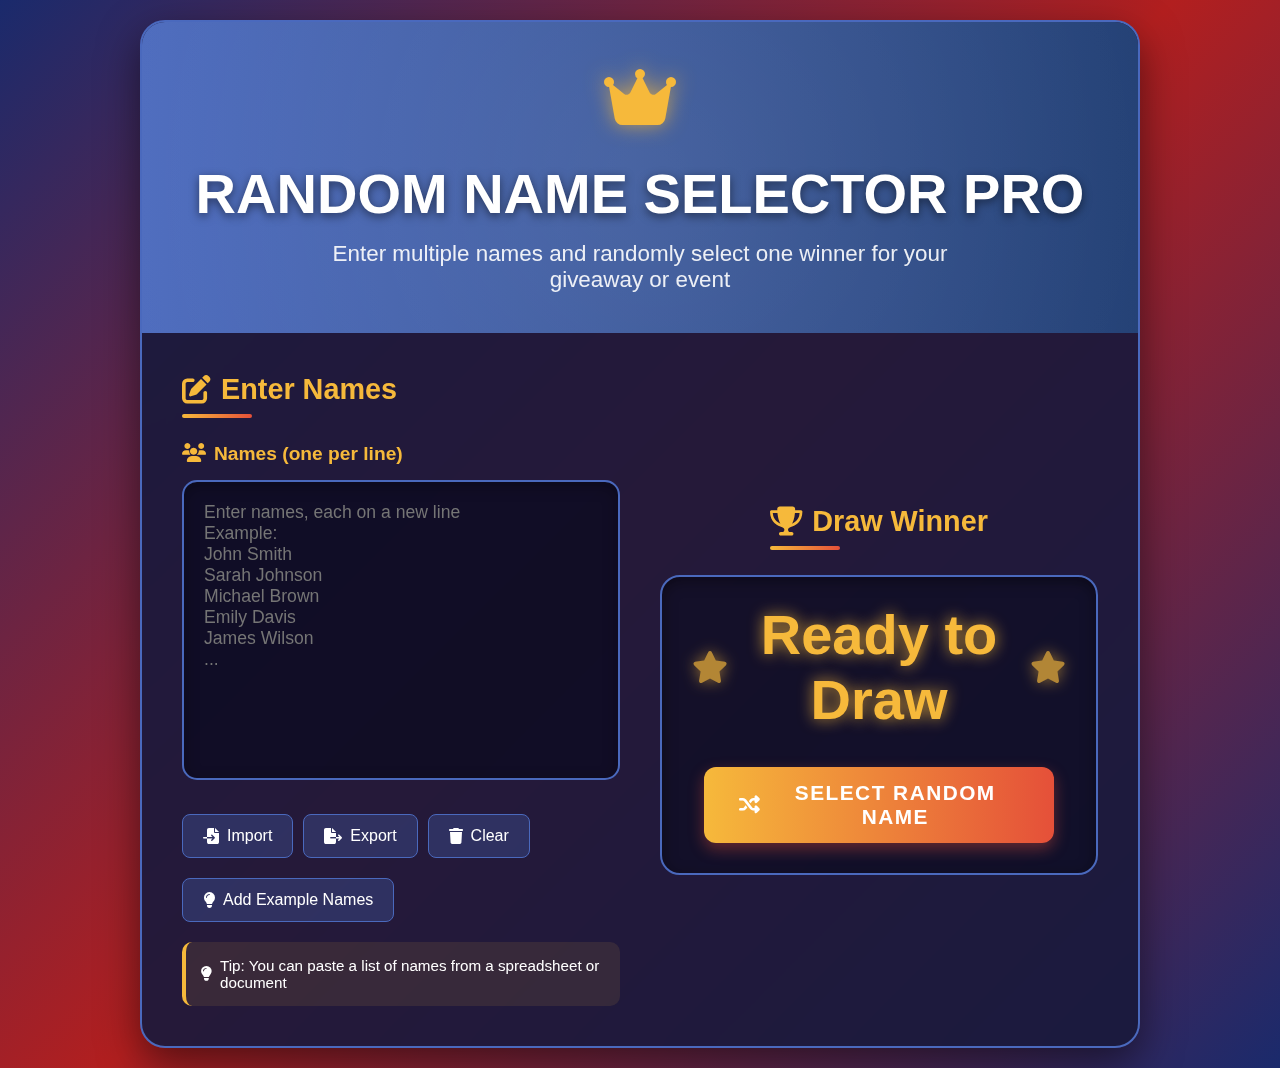
<file: index.html>
<!DOCTYPE html>
<html lang="en">
<head>
    <meta charset="UTF-8">
    <meta name="viewport" content="width=device-width, initial-scale=1.0">
    <title>Random Name Selector Pro</title>
    <link rel="stylesheet" href="https://cdnjs.cloudflare.com/ajax/libs/font-awesome/6.4.0/css/all.min.css">
    <style>
        * {
            margin: 0;
            padding: 0;
            box-sizing: border-box;
            font-family: 'Segoe UI', Tahoma, Geneva, Verdana, sans-serif;
        }

        body {
            background: linear-gradient(135deg, #1a2a6c, #b21f1f, #1a2a6c);
            min-height: 100vh;
            display: flex;
            justify-content: center;
            align-items: center;
            padding: 20px;
            color: #fff;
            overflow-x: hidden;
        }

        .container {
            max-width: 1000px;
            width: 100%;
            background: rgba(25, 25, 60, 0.92);
            border-radius: 25px;
            box-shadow: 0 15px 40px rgba(0, 0, 0, 0.5);
            overflow: hidden;
            backdrop-filter: blur(10px);
            border: 2px solid #4a69bd;
            position: relative;
        }

        header {
            background: linear-gradient(to right, #4a69bd, #1e3c72);
            text-align: center;
            padding: 40px 30px;
            position: relative;
            overflow: hidden;
        }

        header::before {
            content: '';
            position: absolute;
            top: -50%;
            left: -50%;
            width: 200%;
            height: 200%;
            background: radial-gradient(circle, rgba(255,255,255,0.1) 0%, rgba(255,255,255,0) 70%);
            z-index: 0;
        }

        header h1 {
            font-size: 3.5rem;
            margin-bottom: 15px;
            font-weight: 800;
            text-shadow: 0 3px 10px rgba(0, 0, 0, 0.5);
            position: relative;
            z-index: 1;
        }

        header p {
            font-size: 1.4rem;
            max-width: 700px;
            margin: 0 auto;
            opacity: 0.9;
            position: relative;
            z-index: 1;
        }

        .logo {
            font-size: 4rem;
            color: #f6b93b;
            margin-bottom: 25px;
            text-shadow: 0 0 20px rgba(246, 185, 59, 0.7);
            animation: pulse 2s infinite;
            position: relative;
            z-index: 1;
        }

        .content {
            display: flex;
            padding: 40px;
            gap: 40px;
        }

        @media (max-width: 768px) {
            .content {
                flex-direction: column;
                padding: 25px;
                gap: 30px;
            }
        }

        .input-section {
            flex: 1;
        }

        .display-section {
            flex: 1;
            display: flex;
            flex-direction: column;
            justify-content: center;
            align-items: center;
        }

        .section-title {
            font-size: 1.8rem;
            margin-bottom: 25px;
            color: #f6b93b;
            position: relative;
            padding-bottom: 12px;
            display: flex;
            align-items: center;
            gap: 10px;
        }

        .section-title::after {
            content: '';
            position: absolute;
            bottom: 0;
            left: 0;
            width: 70px;
            height: 4px;
            background: linear-gradient(to right, #f6b93b, #e55039);
            border-radius: 2px;
        }

        .form-group {
            margin-bottom: 30px;
        }

        label {
            display: block;
            margin-bottom: 15px;
            font-weight: 600;
            font-size: 1.2rem;
            color: #f6b93b;
            display: flex;
            align-items: center;
            gap: 8px;
        }

        textarea {
            width: 100%;
            height: 300px;
            padding: 20px;
            border: 2px solid #4a69bd;
            border-radius: 15px;
            font-size: 1.1rem;
            background: rgba(10, 10, 30, 0.7);
            color: white;
            resize: none;
            transition: all 0.3s;
            box-shadow: inset 0 4px 15px rgba(0, 0, 0, 0.3);
        }

        textarea:focus {
            outline: none;
            border-color: #f6b93b;
            box-shadow: 0 0 0 4px rgba(246, 185, 59, 0.3), inset 0 4px 15px rgba(0, 0, 0, 0.3);
        }

        .note {
            background: rgba(246, 185, 59, 0.1);
            padding: 15px;
            border-radius: 10px;
            border-left: 4px solid #f6b93b;
            margin-top: 20px;
            font-size: 0.95rem;
            display: flex;
            align-items: center;
            gap: 8px;
        }

        .btn {
            background: linear-gradient(to right, #f6b93b, #e55039);
            color: white;
            border: none;
            padding: 18px 35px;
            font-size: 1.3rem;
            font-weight: 700;
            border-radius: 12px;
            cursor: pointer;
            transition: all 0.3s;
            text-transform: uppercase;
            letter-spacing: 1.5px;
            width: 100%;
            box-shadow: 0 6px 15px rgba(230, 80, 57, 0.4);
            display: flex;
            justify-content: center;
            align-items: center;
            gap: 10px;
            position: relative;
            overflow: hidden;
            z-index: 1;
        }

        .btn::after {
            content: '';
            position: absolute;
            top: 0;
            left: 0;
            width: 100%;
            height: 100%;
            background: linear-gradient(to right, #e55039, #f6b93b);
            opacity: 0;
            transition: opacity 0.3s;
            z-index: -1;
        }

        .btn:hover::after {
            opacity: 1;
        }

        .btn:hover {
            transform: translateY(-5px);
            box-shadow: 0 10px 25px rgba(230, 80, 57, 0.6);
        }

        .btn:active {
            transform: translateY(2px);
        }

        .btn:disabled {
            background: #6c757d;
            cursor: not-allowed;
            transform: none;
            box-shadow: none;
        }

        .btn:disabled::after {
            display: none;
        }

        .selector-container {
            width: 100%;
            height: 300px;
            background: rgba(10, 10, 30, 0.6);
            border-radius: 20px;
            display: flex;
            flex-direction: column;
            justify-content: center;
            align-items: center;
            padding: 30px;
            border: 2px solid #4a69bd;
            position: relative;
            overflow: hidden;
            box-shadow: inset 0 4px 15px rgba(0, 0, 0, 0.4);
        }

        .name-display {
            font-size: 3.5rem;
            font-weight: 800;
            text-align: center;
            min-height: 120px;
            display: flex;
            align-items: center;
            justify-content: center;
            text-shadow: 0 0 15px rgba(246, 185, 59, 0.8);
            transition: all 0.2s;
            width: 100%;
            color: #f6b93b;
            position: relative;
            z-index: 1;
        }

        .select-btn {
            margin-top: 40px;
            max-width: 350px;
        }

        .winner-section {
            background: rgba(25, 25, 60, 0.9);
            padding: 40px;
            text-align: center;
            display: none;
            border-top: 3px solid #f6b93b;
            position: relative;
            overflow: hidden;
        }

        .winner-section::before {
            content: '';
            position: absolute;
            top: 0;
            left: 0;
            width: 100%;
            height: 100%;
            background: radial-gradient(circle, rgba(246, 185, 59, 0.1) 0%, rgba(246, 185, 59, 0) 70%);
            z-index: 0;
        }

        .winner-section.visible {
            display: block;
            animation: fadeIn 0.8s ease;
        }

        .winner-title {
            font-size: 2.8rem;
            color: #f6b93b;
            margin-bottom: 30px;
            text-shadow: 0 0 15px rgba(246, 185, 59, 0.5);
            position: relative;
            z-index: 1;
        }

        .winner-name {
            font-size: 4rem;
            font-weight: 800;
            color: white;
            background: linear-gradient(to right, #4a69bd, #1e3c72);
            padding: 30px;
            border-radius: 15px;
            margin: 30px auto;
            max-width: 700px;
            text-shadow: 0 3px 10px rgba(0, 0, 0, 0.5);
            box-shadow: 0 10px 30px rgba(0, 0, 0, 0.3);
            animation: pulse 2s infinite;
            position: relative;
            z-index: 1;
        }

        .reset-btn {
            background: linear-gradient(to right, #4a69bd, #1e3c72);
            max-width: 300px;
            margin: 30px auto 0;
        }

        .stats {
            display: flex;
            justify-content: space-around;
            margin-top: 20px;
            background: rgba(10, 10, 30, 0.4);
            border-radius: 12px;
            padding: 15px;
        }

        .stat-box {
            text-align: center;
            padding: 10px;
        }

        .stat-value {
            font-size: 2rem;
            font-weight: bold;
            color: #f6b93b;
            margin-bottom: 5px;
        }

        .stat-label {
            font-size: 0.9rem;
            opacity: 0.8;
        }

        .confetti {
            position: absolute;
            width: 12px;
            height: 12px;
            background-color: #f0f;
            top: 0;
            opacity: 0;
            z-index: 10;
        }

        .history-section {
            background: rgba(10, 10, 30, 0.4);
            border-radius: 15px;
            padding: 20px;
            margin-top: 20px;
            max-height: 150px;
            overflow-y: auto;
            display: none;
        }

        .history-section.visible {
            display: block;
        }

        .history-title {
            color: #f6b93b;
            margin-bottom: 15px;
            font-size: 1.2rem;
        }

        .history-list {
            display: flex;
            flex-direction: column;
            gap: 10px;
        }

        .history-item {
            display: flex;
            justify-content: space-between;
            padding: 8px 12px;
            background: rgba(255, 255, 255, 0.05);
            border-radius: 8px;
        }

        .history-name {
            font-weight: 500;
        }

        .history-time {
            font-size: 0.9rem;
            opacity: 0.7;
        }

        @keyframes pulse {
            0% { transform: scale(1); }
            50% { transform: scale(1.05); }
            100% { transform: scale(1); }
        }

        @keyframes fadeIn {
            from { opacity: 0; }
            to { opacity: 1; }
        }

        @keyframes nameFlash {
            0% { opacity: 0.3; transform: scale(0.9); }
            50% { opacity: 1; transform: scale(1.05); }
            100% { opacity: 0.3; transform: scale(0.9); }
        }

        @keyframes winnerGlow {
            0% { box-shadow: 0 0 10px rgba(246, 185, 59, 0.5); }
            50% { box-shadow: 0 0 30px rgba(246, 185, 59, 0.8); }
            100% { box-shadow: 0 0 10px rgba(246, 185, 59, 0.5); }
        }

        @keyframes slideIn {
            from { transform: translateY(20px); opacity: 0; }
            to { transform: translateY(0); opacity: 1; }
        }

        .action-buttons {
            display: flex;
            gap: 15px;
            margin-top: 20px;
        }

        .secondary-btn {
            background: rgba(74, 105, 189, 0.3);
            border: 1px solid #4a69bd;
            padding: 12px 20px;
            font-size: 1rem;
            border-radius: 8px;
            color: white;
            cursor: pointer;
            transition: all 0.3s;
            display: flex;
            align-items: center;
            gap: 8px;
        }

        .secondary-btn:hover {
            background: rgba(74, 105, 189, 0.5);
            transform: translateY(-2px);
        }

        .import-export {
            display: flex;
            gap: 10px;
            margin-top: 15px;
        }

        .winner-card {
            position: absolute;
            top: 50%;
            left: 50%;
            transform: translate(-50%, -50%) scale(0.5);
            background: linear-gradient(135deg, #1a2a6c, #b21f1f);
            border-radius: 20px;
            padding: 40px;
            text-align: center;
            z-index: 100;
            opacity: 0;
            box-shadow: 0 20px 50px rgba(0, 0, 0, 0.5);
            display: none;
        }

        .winner-card.visible {
            display: block;
            animation: winnerReveal 1.5s forwards;
        }

        @keyframes winnerReveal {
            0% { transform: translate(-50%, -50%) scale(0.5); opacity: 0; }
            50% { transform: translate(-50%, -50%) scale(1.1); opacity: 1; }
            100% { transform: translate(-50%, -50%) scale(1); opacity: 1; }
        }
    </style>
</head>
<body>
    <div class="container">
        <header>
            <div class="logo">
                <i class="fas fa-crown"></i>
            </div>
            <h1>RANDOM NAME SELECTOR PRO</h1>
            <p>Enter multiple names and randomly select one winner for your giveaway or event</p>
        </header>

        <div class="content">
            <div class="input-section">
                <h2 class="section-title"><i class="fas fa-edit"></i> Enter Names</h2>
                <div class="form-group">
                    <label for="names"><i class="fas fa-users"></i> Names (one per line)</label>
                    <textarea id="names" placeholder="Enter names, each on a new line&#10;Example:&#10;John Smith&#10;Sarah Johnson&#10;Michael Brown&#10;Emily Davis&#10;James Wilson&#10;..."></textarea>
                </div>
                
                <div class="import-export">
                    <button id="import-btn" class="secondary-btn">
                        <i class="fas fa-file-import"></i> Import
                    </button>
                    <button id="export-btn" class="secondary-btn">
                        <i class="fas fa-file-export"></i> Export
                    </button>
                    <button id="clear-btn" class="secondary-btn">
                        <i class="fas fa-trash"></i> Clear
                    </button>
                </div>
                
                <div class="action-buttons">
                    <button id="add-example-btn" class="secondary-btn">
                        <i class="fas fa-lightbulb"></i> Add Example Names
                    </button>
                </div>
                
                <div class="note">
                    <i class="fas fa-lightbulb"></i> Tip: You can paste a list of names from a spreadsheet or document
                </div>
            </div>

            <div class="display-section">
                <h2 class="section-title"><i class="fas fa-trophy"></i> Draw Winner</h2>
                <div class="selector-container">
                    <div class="name-display" id="current-name">
                        <i class="fas fa-star" style="font-size: 2rem; opacity: 0.7;"></i>
                        <span style="margin: 0 15px;">Ready to Draw</span>
                        <i class="fas fa-star" style="font-size: 2rem; opacity: 0.7;"></i>
                    </div>
                    
                    <button id="select-btn" class="btn select-btn">
                        <i class="fas fa-random"></i> Select Random Name
                    </button>
                </div>
            </div>
        </div>

        <div class="history-section" id="history-section">
            <div class="history-title"><i class="fas fa-history"></i> Previous Winners</div>
            <div class="history-list" id="history-list">
                <!-- History items will be added here -->
            </div>
        </div>

        <div class="winner-section" id="winner-section">
            <div class="winner-title">CONGRATULATIONS TO OUR WINNER!</div>
            <div class="winner-name" id="winner-name">Winner Name</div>
            <button id="reset-btn" class="btn reset-btn">
                <i class="fas fa-redo"></i> Draw Again
            </button>
        </div>
    </div>

    <div class="winner-card" id="winner-card">
        <div class="logo">
            <i class="fas fa-crown"></i>
        </div>
        <h2>WINNER</h2>
        <div class="winner-name" id="card-winner-name">Winner Name</div>
        <button id="close-card-btn" class="btn reset-btn" style="margin-top: 30px;">
            <i class="fas fa-times"></i> Close
        </button>
    </div>

    <script>
        document.addEventListener('DOMContentLoaded', function() {
            const namesTextarea = document.getElementById('names');
            const currentNameDisplay = document.getElementById('current-name');
            const selectBtn = document.getElementById('select-btn');
            const winnerSection = document.getElementById('winner-section');
            const winnerName = document.getElementById('winner-name');
            const resetBtn = document.getElementById('reset-btn');
            const historySection = document.getElementById('history-section');
            const historyList = document.getElementById('history-list');
            const importBtn = document.getElementById('import-btn');
            const exportBtn = document.getElementById('export-btn');
            const clearBtn = document.getElementById('clear-btn');
            const addExampleBtn = document.getElementById('add-example-btn');
            const winnerCard = document.getElementById('winner-card');
            const cardWinnerName = document.getElementById('card-winner-name');
            const closeCardBtn = document.getElementById('close-card-btn');
            
            let namesArray = [];
            let selectionInterval;
            let isSelecting = false;
            let totalDraws = 0;
            let history = [];
            
            // Initialize the app
            function initApp() {
                updateStats();
            }
            
            // Update statistics display
            function updateStats() {
                const namesText = namesTextarea.value.trim();
                namesArray = namesText ? namesText.split('\n')
                    .map(name => name.trim())
                    .filter(name => name.length > 0) : [];
                
                totalNamesDisplay.textContent = namesArray.length;
                drawsCountDisplay.textContent = totalDraws;
                
                // Show history section if there are previous winners
                historySection.classList.toggle('visible', history.length > 0);
            }
            
            // Add names to history
            function addToHistory(winner) {
                const now = new Date();
                const timeString = now.toLocaleTimeString();
                
                history.unshift({
                    name: winner,
                    time: timeString
                });
                
                // Keep only last 5 winners
                if (history.length > 5) history.pop();
                
                updateHistoryDisplay();
            }
            
            // Update history display
            function updateHistoryDisplay() {
                historyList.innerHTML = '';
                
                history.forEach(entry => {
                    const historyItem = document.createElement('div');
                    historyItem.className = 'history-item';
                    historyItem.innerHTML = `
                        <span class="history-name">${entry.name}</span>
                        <span class="history-time">${entry.time}</span>
                    `;
                    historyList.appendChild(historyItem);
                });
            }
            
            // Start random name selection
            selectBtn.addEventListener('click', function() {
                // Get names from textarea
                const namesText = namesTextarea.value.trim();
                
                if (!namesText) {
                    showError("Please enter at least one name!");
                    namesTextarea.focus();
                    return;
                }
                
                // Split names by new line and filter out empty lines
                namesArray = namesText.split('\n')
                    .map(name => name.trim())
                    .filter(name => name.length > 0);
                
                if (namesArray.length < 2) {
                    showError("Please enter at least two names!");
                    return;
                }
                
                // Disable button and textarea during selection
                selectBtn.disabled = true;
                namesTextarea.disabled = true;
                isSelecting = true;
                
                // Change button text
                selectBtn.innerHTML = '<i class="fas fa-spinner fa-spin"></i> Selecting Winner...';
                
                // Start name shuffling effect
                let counter = 0;
                const duration = 3000; // 3 seconds
                const startTime = Date.now();
                
                selectionInterval = setInterval(() => {
                    // Random name for the shuffling effect
                    const randomIndex = Math.floor(Math.random() * namesArray.length);
                    currentNameDisplay.textContent = namesArray[randomIndex];
                    currentNameDisplay.style.animation = "nameFlash 0.1s";
                    
                    // Slow down as we approach the end
                    const elapsed = Date.now() - startTime;
                    if (elapsed > duration * 0.7) {
                        clearInterval(selectionInterval);
                        startSlowdown(100);
                    }
                    
                    counter++;
                }, 50);
            });
            
            // Recursive slowdown function
            function startSlowdown(delay) {
                // Display a random name
                const randomIndex = Math.floor(Math.random() * namesArray.length);
                currentNameDisplay.textContent = namesArray[randomIndex];
                currentNameDisplay.style.animation = "nameFlash 0.1s";

                if (delay < 500) {
                    // Schedule next slowdown step with increased delay
                    setTimeout(() => {
                        startSlowdown(delay * 1.3);
                    }, delay);
                } else {
                    // After the delay becomes too long, we stop and select the winner
                    selectWinner();
                }
            }
            
            function selectWinner() {
                // Final random selection
                const winnerIndex = Math.floor(Math.random() * namesArray.length);
                const winner = namesArray[winnerIndex];
                
                // Display winner
                currentNameDisplay.textContent = winner;
                currentNameDisplay.style.animation = "pulse 1s";
                currentNameDisplay.style.color = "#f6b93b";
                
                // Show winner section
                winnerName.textContent = winner;
                winnerSection.classList.add('visible');
                
                // Show winner card
                cardWinnerName.textContent = winner;
                winnerCard.classList.add('visible');
                
                // Create confetti
                createConfetti();
                
                // Add to history
                addToHistory(winner);
                
                // Update stats
                totalDraws++;
                updateStats();
                
                // Reset button state
                selectBtn.disabled = false;
                selectBtn.innerHTML = '<i class="fas fa-random"></i> Select Random Name';
            }
            
            // Reset button functionality
            resetBtn.addEventListener('click', function() {
                // Reset UI
                winnerSection.classList.remove('visible');
                winnerCard.classList.remove('visible');
                namesTextarea.disabled = false;
                currentNameDisplay.innerHTML = `
                    <i class="fas fa-star" style="font-size: 2rem; opacity: 0.7;"></i>
                    <span style="margin: 0 15px;">Ready to Draw</span>
                    <i class="fas fa-star" style="font-size: 2rem; opacity: 0.7;"></i>
                `;
                currentNameDisplay.style.color = "#f6b93b";
                currentNameDisplay.style.animation = "none";
                
                // Clear any intervals just in case
                clearInterval(selectionInterval);
            });
            
            // Close winner card
            closeCardBtn.addEventListener('click', function() {
                winnerCard.classList.remove('visible');
            });
            
            // Create confetti effect
            function createConfetti() {
                const colors = ['#f6b93b', '#e55039', '#4a69bd', '#1e3c72', '#ffffff', '#6a89cc'];
                const container = document.querySelector('.container');
                
                for (let i = 0; i < 200; i++) {
                    const confetti = document.createElement('div');
                    confetti.className = 'confetti';
                    confetti.style.left = Math.random() * 100 + 'vw';
                    confetti.style.backgroundColor = colors[Math.floor(Math.random() * colors.length)];
                    confetti.style.opacity = Math.random();
                    confetti.style.width = Math.random() * 12 + 8 + 'px';
                    confetti.style.height = Math.random() * 12 + 8 + 'px';
                    container.appendChild(confetti);
                    
                    // Animate confetti
                    const animation = confetti.animate([
                        { transform: 'translateY(0) rotate(0deg)', opacity: 1 },
                        { transform: `translateY(${window.innerHeight}px) rotate(${Math.random() * 720}deg)`, opacity: 0 }
                    ], {
                        duration: Math.random() * 3000 + 2000,
                        easing: 'cubic-bezier(0,0,0.2,1)'
                    });
                    
                    animation.onfinish = () => confetti.remove();
                }
            }
            
            // Import functionality
            importBtn.addEventListener('click', function() {
                const fileInput = document.createElement('input');
                fileInput.type = 'file';
                fileInput.accept = '.txt';
                
                fileInput.addEventListener('change', function(e) {
                    const file = e.target.files[0];
                    if (!file) return;
                    
                    const reader = new FileReader();
                    reader.onload = function(e) {
                        namesTextarea.value = e.target.result;
                        updateStats();
                    };
                    reader.readAsText(file);
                });
                
                fileInput.click();
            });
            
            // Export functionality
            exportBtn.addEventListener('click', function() {
                const namesText = namesTextarea.value.trim();
                if (!namesText) {
                    showError("No names to export!");
                    return;
                }
                
                const blob = new Blob([namesText], { type: 'text/plain' });
                const url = URL.createObjectURL(blob);
                
                const a = document.createElement('a');
                a.href = url;
                a.download = 'names-list.txt';
                document.body.appendChild(a);
                a.click();
                document.body.removeChild(a);
                URL.revokeObjectURL(url);
            });
            
            // Clear names
            clearBtn.addEventListener('click', function() {
                if (confirm("Are you sure you want to clear all names?")) {
                    namesTextarea.value = '';
                    updateStats();
                }
            });
            
            // Add example names
            addExampleBtn.addEventListener('click', function() {
                const examples = [
                    "Alex Johnson",
                    "Taylor Smith",
                    "Jordan Williams",
                    "Morgan Davis",
                    "Casey Brown",
                    "Riley Miller",
                    "Quinn Wilson",
                    "Avery Taylor",
                    "Skyler Moore",
                    "Peyton Anderson"
                ];
                
                namesTextarea.value = examples.join('\n');
                updateStats();
            });
            
            // Show error message
            function showError(message) {
                alert(message);
            }
            
            // Initialize the app
            initApp();
            
            // Update stats when textarea changes
            namesTextarea.addEventListener('input', updateStats);
        });
    </script>
</body>
</html>
</file>
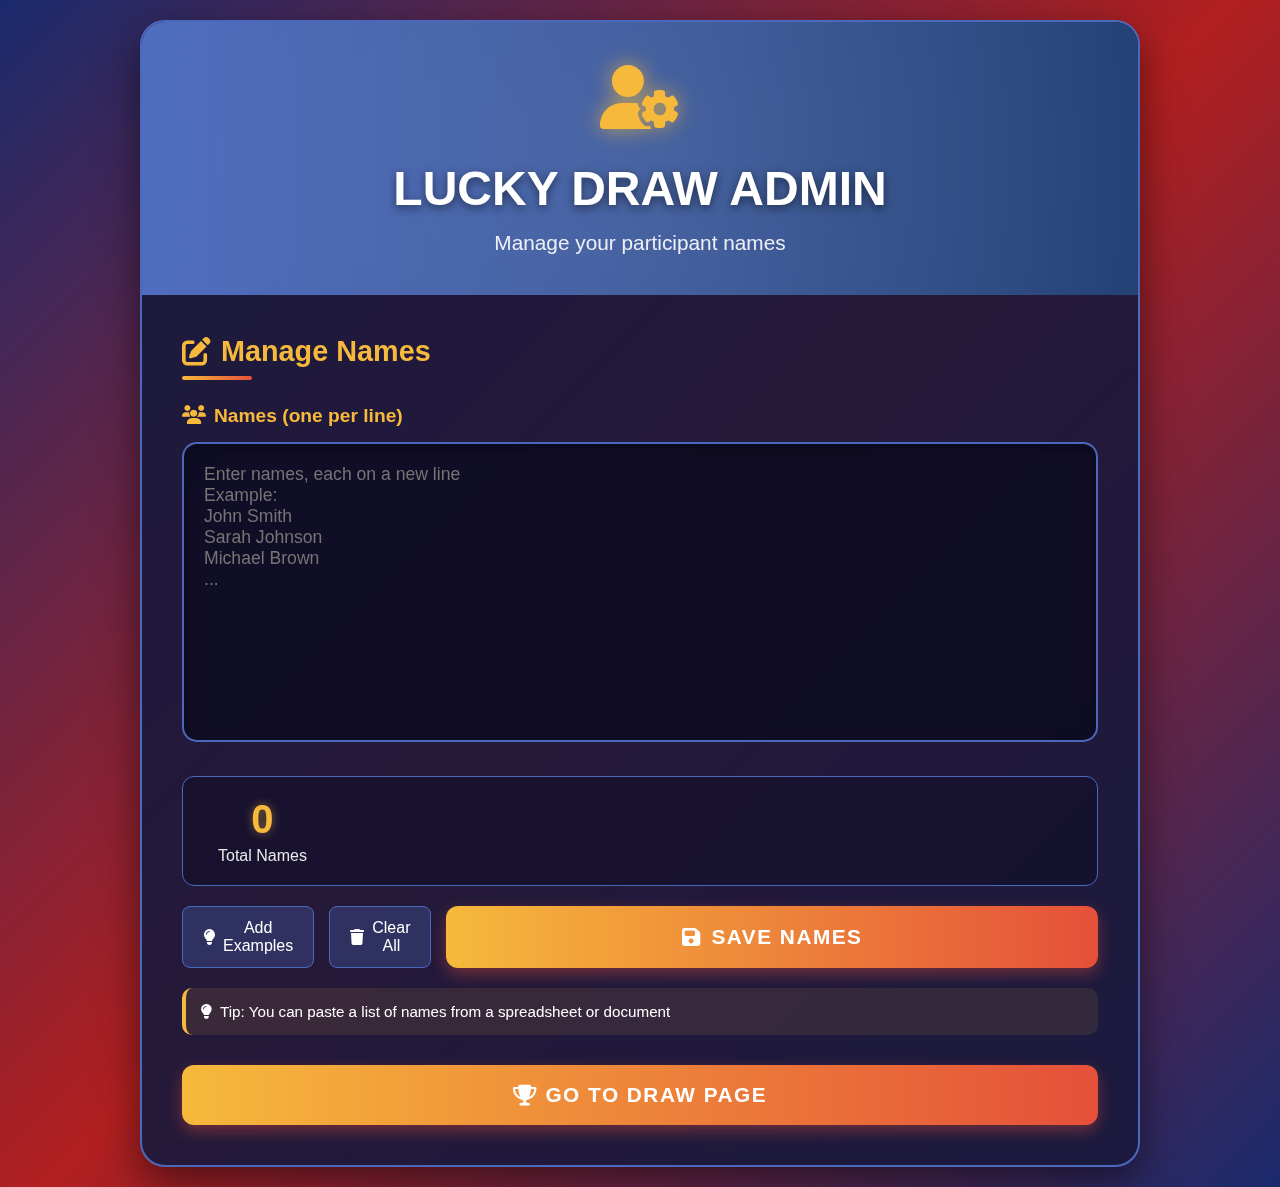
<file: admin.html>
<!DOCTYPE html>
<html lang="en">
<head>
    <meta charset="UTF-8">
    <meta name="viewport" content="width=device-width, initial-scale=1.0">
    <title>Lucky Draw Admin</title>
    <link rel="stylesheet" href="https://cdnjs.cloudflare.com/ajax/libs/font-awesome/6.4.0/css/all.min.css">
    <link rel="stylesheet" href="style.css">
</head>
<body>
    <div class="container">
        <header>
            <div class="logo">
                <i class="fas fa-user-cog"></i>
            </div>
            <h1>LUCKY DRAW ADMIN</h1>
            <p>Manage your participant names</p>
        </header>
		<div class="history-section">
			<div class="history-title"><i class="fas fa-history"></i> Draw History</div>
			<div class="history-list" id="history-list"></div>
		</div>

        <div class="content">
            <div class="input-section">
                <h2 class="section-title"><i class="fas fa-edit"></i> Manage Names</h2>
                <div class="form-group">
                    <label for="names"><i class="fas fa-users"></i> Names (one per line)</label>
                    <textarea id="names" placeholder="Enter names, each on a new line&#10;Example:&#10;John Smith&#10;Sarah Johnson&#10;Michael Brown&#10;..."></textarea>
                </div>
                
                <div class="stats-container">
                    <div class="stat-box">
                        <div class="stat-value" id="total-names">0</div>
                        <div class="stat-label">Total Names</div>
                    </div>
                </div>
                
                <div class="action-buttons">
                    <button id="add-example-btn" class="secondary-btn">
                        <i class="fas fa-lightbulb"></i> Add Examples
                    </button>
                    <button id="clear-btn" class="secondary-btn">
                        <i class="fas fa-trash"></i> Clear All
                    </button>
                    <button id="save-btn" class="btn">
                        <i class="fas fa-save"></i> Save Names
                    </button>
                </div>
                
                <div class="note">
                    <i class="fas fa-lightbulb"></i> Tip: You can paste a list of names from a spreadsheet or document
                </div>
                
                <div class="navigation-buttons">
                    <a href="index.html" class="btn">
                        <i class="fas fa-trophy"></i> Go to Draw Page
                    </a>
                </div>
            </div>
        </div>
    </div>
    <script src="admin.js"></script>
</body>
</html>
</file>
<file: style.css>
* {
    margin: 0;
    padding: 0;
    box-sizing: border-box;
    font-family: 'Segoe UI', Tahoma, Geneva, Verdana, sans-serif;
}

body {
    background: linear-gradient(135deg, #1a2a6c, #b21f1f, #1a2a6c);
    min-height: 100vh;
    display: flex;
    justify-content: center;
    align-items: center;
    padding: 20px;
    color: #fff;
    overflow-x: hidden;
}

.container {
    max-width: 1000px;
    width: 100%;
    background: rgba(25, 25, 60, 0.92);
    border-radius: 25px;
    box-shadow: 0 15px 40px rgba(0, 0, 0, 0.5);
    overflow: hidden;
    backdrop-filter: blur(10px);
    border: 2px solid #4a69bd;
    position: relative;
}

header {
    background: linear-gradient(to right, #4a69bd, #1e3c72);
    text-align: center;
    padding: 40px 30px;
    position: relative;
    overflow: hidden;
}

header::before {
    content: '';
    position: absolute;
    top: -50%;
    left: -50%;
    width: 200%;
    height: 200%;
    background: radial-gradient(circle, rgba(255,255,255,0.1) 0%, rgba(255,255,255,0) 70%);
    z-index: 0;
}

header h1 {
    font-size: 3rem;
    margin-bottom: 15px;
    font-weight: 800;
    text-shadow: 0 3px 10px rgba(0, 0, 0, 0.5);
    position: relative;
    z-index: 1;
}

header p {
    font-size: 1.3rem;
    max-width: 700px;
    margin: 0 auto;
    opacity: 0.9;
    position: relative;
    z-index: 1;
}

.logo {
    font-size: 4rem;
    color: #f6b93b;
    margin-bottom: 25px;
    text-shadow: 0 0 20px rgba(246, 185, 59, 0.7);
    animation: pulse 2s infinite;
    position: relative;
    z-index: 1;
}

.content {
    display: flex;
    padding: 40px;
    gap: 40px;
}

@media (max-width: 768px) {
    .content {
        flex-direction: column;
        padding: 25px;
        gap: 30px;
    }
    
    header h1 {
        font-size: 2.5rem;
    }
    
    header p {
        font-size: 1.1rem;
    }
}

.input-section {
    flex: 1;
}

.display-section {
    flex: 1;
    display: flex;
    flex-direction: column;
    justify-content: center;
    align-items: center;
}

.section-title {
    font-size: 1.8rem;
    margin-bottom: 25px;
    color: #f6b93b;
    position: relative;
    padding-bottom: 12px;
    display: flex;
    align-items: center;
    gap: 10px;
}

.section-title::after {
    content: '';
    position: absolute;
    bottom: 0;
    left: 0;
    width: 70px;
    height: 4px;
    background: linear-gradient(to right, #f6b93b, #e55039);
    border-radius: 2px;
}

.form-group {
    margin-bottom: 30px;
}

label {
    display: block;
    margin-bottom: 15px;
    font-weight: 600;
    font-size: 1.2rem;
    color: #f6b93b;
    display: flex;
    align-items: center;
    gap: 8px;
}

textarea {
    width: 100%;
    height: 300px;
    padding: 20px;
    border: 2px solid #4a69bd;
    border-radius: 15px;
    font-size: 1.1rem;
    background: rgba(10, 10, 30, 0.7);
    color: white;
    resize: none;
    transition: all 0.3s;
    box-shadow: inset 0 4px 15px rgba(0, 0, 0, 0.3);
}

textarea:focus {
    outline: none;
    border-color: #f6b93b;
    box-shadow: 0 0 0 4px rgba(246, 185, 59, 0.3), inset 0 4px 15px rgba(0, 0, 0, 0.3);
}

.note {
    background: rgba(246, 185, 59, 0.1);
    padding: 15px;
    border-radius: 10px;
    border-left: 4px solid #f6b93b;
    margin-top: 20px;
    font-size: 0.95rem;
    display: flex;
    align-items: center;
    gap: 8px;
}

.stats-container {
    display: flex;
    justify-content: space-between;
    margin-top: 25px;
    background: rgba(10, 10, 30, 0.4);
    border-radius: 12px;
    padding: 20px;
    border: 1px solid #4a69bd;
}

.stat-box {
    text-align: center;
    padding: 0 15px;
}

.stat-value {
    font-size: 2.5rem;
    font-weight: bold;
    color: #f6b93b;
    margin-bottom: 5px;
    text-shadow: 0 0 10px rgba(246, 185, 59, 0.5);
}

.stat-label {
    font-size: 1rem;
    opacity: 0.9;
}

.btn {
    background: linear-gradient(to right, #f6b93b, #e55039);
    color: white;
    border: none;
    padding: 18px 35px;
    font-size: 1.3rem;
    font-weight: 700;
    border-radius: 12px;
    cursor: pointer;
    transition: all 0.3s;
    text-transform: uppercase;
    letter-spacing: 1.5px;
    width: 100%;
    box-shadow: 0 6px 15px rgba(230, 80, 57, 0.4);
    display: flex;
    justify-content: center;
    align-items: center;
    gap: 10px;
    position: relative;
    overflow: hidden;
    z-index: 1;
}

.btn::after {
    content: '';
    position: absolute;
    top: 0;
    left: 0;
    width: 100%;
    height: 100%;
    background: linear-gradient(to right, #e55039, #f6b93b);
    opacity: 0;
    transition: opacity 0.3s;
    z-index: -1;
}

.btn:hover::after {
    opacity: 1;
}

.btn:hover {
    transform: translateY(-5px);
    box-shadow: 0 10px 25px rgba(230, 80, 57, 0.6);
}

.btn:active {
    transform: translateY(2px);
}

.btn:disabled {
    background: #6c757d;
    cursor: not-allowed;
    transform: none;
    box-shadow: none;
}

.btn:disabled::after {
    display: none;
}

.selector-container {
    width: 100%;
    height: 350px;
    background: rgba(10, 10, 30, 0.6);
    border-radius: 20px;
    display: flex;
    flex-direction: column;
    justify-content: center;
    align-items: center;
    padding: 30px;
    border: 2px solid #4a69bd;
    position: relative;
    overflow: hidden;
    box-shadow: inset 0 4px 15px rgba(0, 0, 0, 0.4);
}

.name-display {
    font-size: 3.5rem;
    font-weight: 800;
    text-align: center;
    min-height: 120px;
    display: flex;
    align-items: center;
    justify-content: center;
    text-shadow: 0 0 15px rgba(246, 185, 59, 0.8);
    transition: all 0.2s;
    width: 100%;
    color: #f6b93b;
    position: relative;
    z-index: 1;
}

.select-btn {
    margin-top: 40px;
    max-width: 350px;
}

.winner-section {
    background: rgba(25, 25, 60, 0.9);
    padding: 40px;
    text-align: center;
    display: none;
    border-top: 3px solid #f6b93b;
    position: relative;
    overflow: hidden;
    margin-top: 20px;
    border-radius: 15px;
}

.winner-section::before {
    content: '';
    position: absolute;
    top: 0;
    left: 0;
    width: 100%;
    height: 100%;
    background: radial-gradient(circle, rgba(246, 185, 59, 0.1) 0%, rgba(246, 185, 59, 0) 70%);
    z-index: 0;
}

.winner-section.visible {
    display: block;
    animation: fadeIn 0.8s ease;
}

.winner-title {
    font-size: 2.5rem;
    color: #f6b93b;
    margin-bottom: 30px;
    text-shadow: 0 0 15px rgba(246, 185, 59, 0.5);
    position: relative;
    z-index: 1;
}

.winner-name {
    font-size: 4rem;
    font-weight: 800;
    color: white;
    background: linear-gradient(to right, #4a69bd, #1e3c72);
    padding: 30px;
    border-radius: 15px;
    margin: 30px auto;
    max-width: 700px;
    text-shadow: 0 3px 10px rgba(0, 0, 0, 0.5);
    box-shadow: 0 10px 30px rgba(0, 0, 0, 0.3);
    animation: pulse 2s infinite;
    position: relative;
    z-index: 1;
}

.reset-btn {
    background: linear-gradient(to right, #4a69bd, #1e3c72);
    max-width: 300px;
    margin: 30px auto 0;
}

.history-section {
    background: rgba(10, 10, 30, 0.4);
    border-radius: 15px;
    padding: 20px;
    margin-top: 30px;
    max-height: 150px;
    overflow-y: auto;
    display: none;
    border: 1px solid #4a69bd;
}

.history-section.visible {
    display: block;
}

.history-title {
    color: #f6b93b;
    margin-bottom: 15px;
    font-size: 1.2rem;
    display: flex;
    align-items: center;
    gap: 10px;
}

.history-list {
    display: flex;
    flex-direction: column;
    gap: 10px;
}

.history-item {
    display: flex;
    justify-content: space-between;
    padding: 10px 15px;
    background: rgba(255, 255, 255, 0.05);
    border-radius: 8px;
    border-left: 3px solid #f6b93b;
    animation: slideIn 0.3s ease-out;
}

.history-name {
    font-weight: 500;
    font-size: 1.1rem;
}

.history-time {
    font-size: 0.9rem;
    opacity: 0.8;
}

.action-buttons {
    display: flex;
    gap: 15px;
    margin-top: 20px;
}

.secondary-btn {
    background: rgba(74, 105, 189, 0.3);
    border: 1px solid #4a69bd;
    padding: 12px 20px;
    font-size: 1rem;
    border-radius: 8px;
    color: white;
    cursor: pointer;
    transition: all 0.3s;
    display: flex;
    align-items: center;
    gap: 8px;
    flex: 1;
}

.secondary-btn:hover {
    background: rgba(74, 105, 189, 0.5);
    transform: translateY(-2px);
}

@keyframes pulse {
    0% { transform: scale(1); }
    50% { transform: scale(1.05); }
    100% { transform: scale(1); }
}

@keyframes fadeIn {
    from { opacity: 0; }
    to { opacity: 1; }
}

@keyframes nameFlash {
    0% { opacity: 0.3; transform: scale(0.9); }
    50% { opacity: 1; transform: scale(1.05); }
    100% { opacity: 0.3; transform: scale(0.9); }
}

@keyframes slideIn {
    from { transform: translateX(20px); opacity: 0; }
    to { transform: translateX(0); opacity: 1; }
}

.confetti {
    position: absolute;
    width: 12px;
    height: 12px;
    background-color: #f0f;
    top: 0;
    opacity: 0;
    z-index: 10;
}

/* Winner card styles */
.winner-card-container {
    position: fixed;
    top: 0;
    left: 0;
    width: 100%;
    height: 100%;
    display: flex;
    justify-content: center;
    align-items: center;
    z-index: 1000;
    display: none;
}

.winner-card-container.visible {
    display: flex;
    animation: fadeIn 0.5s ease;
}

.overlay {
    position: absolute;
    top: 0;
    left: 0;
    width: 100%;
    height: 100%;
    background: rgba(0, 0, 0, 0.7);
    z-index: 1;
}

.winner-card {
    background: linear-gradient(135deg, #1a2a6c, #b21f1f);
    border-radius: 20px;
    padding: 40px;
    text-align: center;
    z-index: 2;
    position: relative;
    box-shadow: 0 20px 50px rgba(0, 0, 0, 0.5);
    width: 90%;
    max-width: 700px;
    animation: winnerReveal 1.5s forwards;
}

@keyframes winnerReveal {
    0% { transform: scale(0.5); opacity: 0; }
    50% { transform: scale(1.1); opacity: 1; }
    100% { transform: scale(1); opacity: 1; }
}

.winner-card .logo {
    font-size: 3rem;
    margin-bottom: 20px;
}

.winner-card h2 {
    font-size: 2.5rem;
    margin-bottom: 30px;
    color: #f6b93b;
    text-shadow: 0 0 10px rgba(246, 185, 59, 0.7);
}

.winner-card .winner-name {
    font-size: 3rem;
    animation: pulse 2s infinite;
}

.winner-card .btn {
    max-width: 250px;
    margin: 30px auto 0;
}

.winner-card-buttons {
    display: flex;
    gap: 15px;
    justify-content: center;
    margin-top: 30px;
}

.winner-card-buttons .btn {
    max-width: 200px;
    margin: 0;
    flex: 1;
}

.winner-card-buttons .close-btn {
    background: linear-gradient(to right, #6c757d, #495057);
}

.winner-card-buttons .close-btn:hover {
    background: linear-gradient(to right, #495057, #343a40);
}

/* Add these new styles to your existing CSS */
.navigation-buttons {
    margin-top: 30px;
    display: flex;
    gap: 15px;
}

.navigation-buttons a {
    text-decoration: none;
    display: flex;
    justify-content: center;
    align-items: center;
    gap: 8px;
}

/* Admin page specific styles */
.admin .logo i {
    color: #4a69bd;
}

/* Make sure buttons have consistent styling */
.btn, .secondary-btn {
    transition: all 0.3s;
}

.btn:hover, .secondary-btn:hover {
    transform: translateY(-3px);
}

/* Responsive adjustments */
@media (max-width: 768px) {
    .navigation-buttons {
        flex-direction: column;
    }
}

/* History items styling */
.history-item {
    display: flex;
    justify-content: space-between;
    align-items: center;
    padding: 10px 15px;
    background: rgba(255, 255, 255, 0.05);
    border-radius: 8px;
    border-left: 3px solid #f6b93b;
    margin-bottom: 8px;
}

.history-time {
    display: flex;
    flex-direction: column;
    align-items: flex-end;
    font-size: 0.8rem;
}

.history-date {
    color: #f6b93b;
    font-weight: bold;
}

/* Remove button styling */
.remove-btn {
    background: linear-gradient(to right, #e55039, #b71540);
}

.remove-btn:hover {
    background: linear-gradient(to right, #b71540, #e55039);
}

.remove-btn::after {
    background: linear-gradient(to right, #b71540, #e55039);
}

/* History items styling */
.history-item {
    display: flex;
    justify-content: space-between;
    align-items: center;
    padding: 10px 15px;
    background: rgba(255, 255, 255, 0.05);
    border-radius: 8px;
    border-left: 3px solid #f6b93b;
    margin-bottom: 8px;
}

.history-time {
    display: flex;
    flex-direction: column;
    align-items: flex-end;
    font-size: 0.8rem;
}

.history-date {
    color: #f6b93b;
    font-weight: bold;
}

/* Remove button styling */
.remove-btn {
    background: linear-gradient(to right, #e55039, #b71540);
}

.remove-btn:hover {
    background: linear-gradient(to right, #b71540, #e55039);
}

.remove-btn::after {
    background: linear-gradient(to right, #b71540, #e55039);
}

/* Scrollable history */
.history-list {
    max-height: 300px;
    overflow-y: auto;
    padding-right: 5px;
}

/* Scrollbar styling */
.history-list::-webkit-scrollbar {
    width: 6px;
}

.history-list::-webkit-scrollbar-thumb {
    background: #f6b93b;
    border-radius: 3px;
}
</file>
